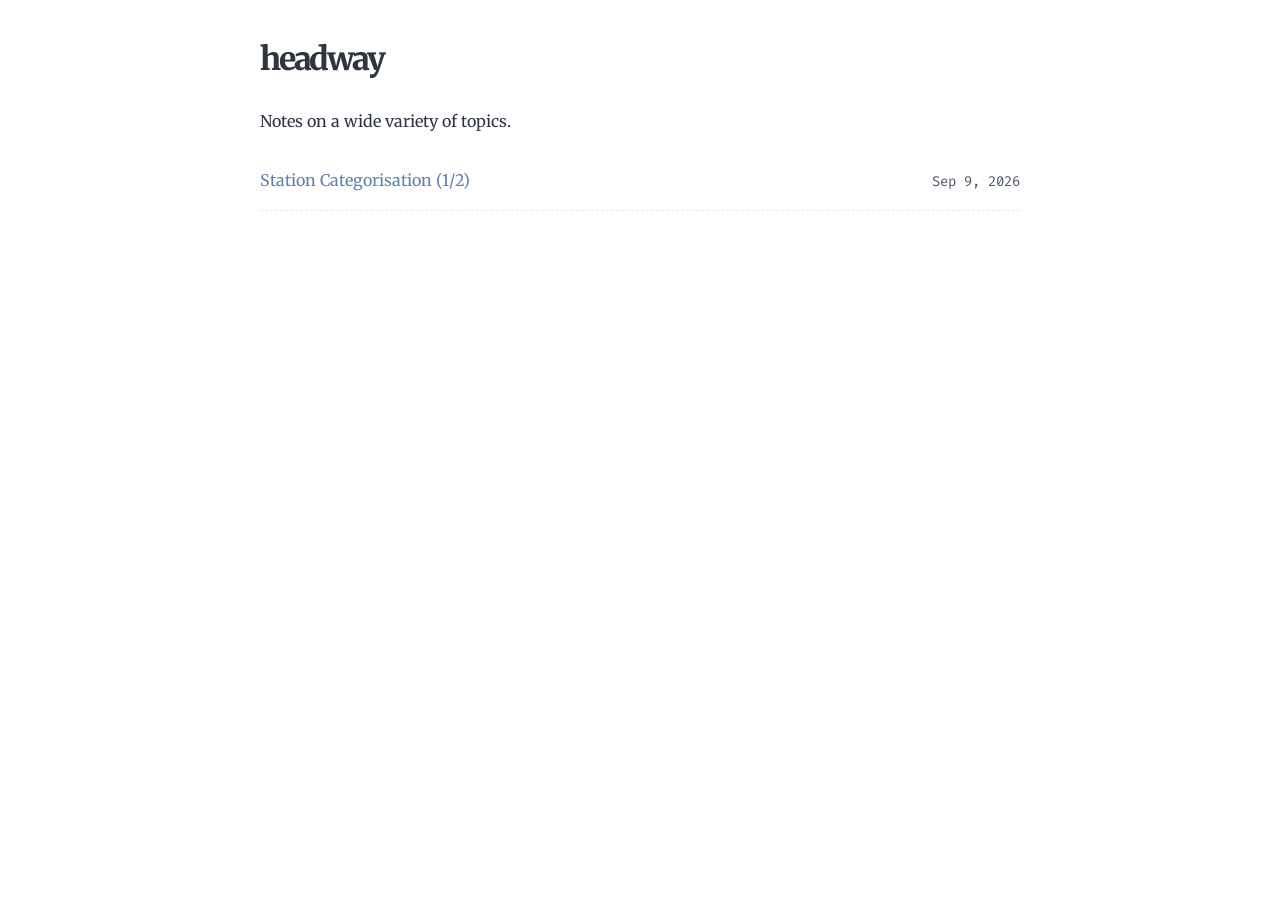
<file: index.html>
<!DOCTYPE html>
<html lang="en">
<head>
  <meta charset="UTF-8">
  <meta name="viewport" content="width=device-width, initial-scale=1.0">
  <title>headway</title>
  <link rel="stylesheet" href="css/style.css">
  <link rel="alternate" type="application/rss+xml" title="headway RSS Feed" href="feed.xml" />
</head>
<body>
  <header>
    <h1 class="site-tagline">headway</h1>
    <p>Notes on a wide variety of topics.</p>
  </header>

  <main>
    <ul class="article-list">
      <li>
        <a href="articles/station-categorisation-1.html">
          Station Categorisation (1/2)
        </a>
	<time datetime="2026-09-09">Sep 9, 2026</time>
      </li>
    </ul>
  </main>
</body>
</html>
</file>
<file: css/style.css>
/* ==========================================================================
   1. FONTS & THEME VARIABLES (Nord Palette)
   ========================================================================== */

@import url("https://fonts.googleapis.com/css2?family=Merriweather:ital,wght@0,300..900;1,300..900&family=Fira+Code:wght@300..700&display=swap");

:root {
  --monospace-font: "Fira Code", monospace;
  --text-font: "Merriweather", serif;
  --heading-font: "Merriweather", serif;
  --radius: 12px;
  --max-width: 760px;
}

/* Base Colors */
:root {
  --background: light-dark(#ffffff, #2e3440);
  --foreground: light-dark(#2e3440, #d8dee9);
  --muted: light-dark(#e5e9f0, #434c5e);
  --muted-foreground: light-dark(#4c566a, #a3be8c);
  --popover: light-dark(#f0f4fc, #3b4252);
  --popover-foreground: light-dark(#2e3440, #d8dee9);
  --card: light-dark(#f8fafc, #3b4252);
  --card-foreground: light-dark(#3b4252, #e5e9f0);
  --border: light-dark(#e2e8f0, #4c566a);
  --input: light-dark(#e5e9f0, #3b4252);
  --primary: light-dark(#5e81ac, #88c0d0);
  --title: light-dark(#2e3440, #d8dee9);
  --primary-foreground: light-dark(#ffffff, #2e3440);
  --secondary: light-dark(#81a1c1, #4c566a);
  --secondary-foreground: light-dark(#2e3440, #eceff4);
  --accent: light-dark(#88c0d0, #5e81ac);
  --accent-foreground: light-dark(#ffffff, #969eb0);
  --ring: light-dark(#81a1c1, #5e81ac);
}

/* Semantic Colors */
:root {
  --destructive: hsl(0deg 100% 65%);
  --destructive-foreground: light-dark(#eceff4, #2e3440);
  --error: light-dark(#bf616a, #bf616a);
  --error-foreground: light-dark(#eceff4, #2e3440);
  --success: light-dark(#a3be8c, #a3be8c);
  --success-foreground: light-dark(#eceff4, #2e3440);
  --action: light-dark(#ebcb8b, #ebcb8b);
  --action-hover: light-dark(#f0d9a8, #eacb8b);
  --action-foreground: light-dark(#2e3440, #2e3440);
  --link: light-dark(#5e81ac, #88c0d0);
  --link-visited: light-dark(#b48ead, #b48ead);
  --stale: hsl(42deg 56% 44% / 25%);
}

/* Shadows */
:root {
  --base-shadow: light-dark(
    hsla(0deg, 0%, 85%, 40%),
    hsla(0deg, 0%, 36%, 60%)
  );
  --base-shadow-darker: light-dark(
    hsla(0deg, 0%, 50%, 40%),
    hsla(0deg, 0%, 50%, 60%)
  );
  --base-shadow-opacity: 5%;
}

/* ==========================================================================
   2. GLOBAL BODY & CONTAINER STYLES
   ========================================================================== */

body {
  background-color: var(--background) !important;
  color: var(--foreground) !important;
  font-family: var(--text-font) !important;
  line-height: 1.7;
  max-width: var(--max-width);
  margin: 2rem auto;
  padding: 0 1.25rem;
}

.site-tagline {
  font-family: var(--text-font) !important;
  font-weight: 800 !important;
  letter-spacing: -0.07em !important;
}

/* ==========================================================================
   3. HOMEPAGE LISTINGS & TYPOGRAPHY
   ========================================================================== */

.article-list {
  list-style: none;
  padding: 0;
  margin: 0;
}

.article-list li {
  display: flex;
  justify-content: space-between;
  align-items: baseline;
  padding: 1rem 0;
  border-bottom: 1px dashed var(--border);
}

a {
  color: var(--link);
  text-decoration: none;
}

a:hover {
  text-decoration: underline;
}

a:visited {
  color: var(--link-visited);
}

time {
  color: var(--muted-foreground);
  font-size: 0.875rem;
  font-family: var(--monospace-font);
}

/* ==========================================================================
   4. Header / Footer
   ========================================================================== */

#app-header {
  width: 100%;
  height: 36px;
  border-bottom: 1px dashed var(--border);
  display: flex;
  align-items: center;
  padding: 0 8px;
  background-color: var(--background);
  color: var(--title);
}

#app-header a {
  color: var(--muted-foreground);
  text-decoration: none;
}

#app-header a:hover {
  text-decoration: underline;
}

#app-footer {
  width: 100%;
  /* margin: 40px auto 20px auto; */
  padding: 16px 0;
  box-sizing: border-box;
  background-color: transparent;
  border-top: 1px dashed var(--border);
  font-family: var(--text-font, sans-serif) !important;
  font-size: 0.875rem;
  color: var(--muted-foreground);
  flex-shrink: 0;
}

#app-footer .footer-content {
  display: flex;
  align-items: center;
  justify-content: center;
  gap: 12px;
}

#app-footer strong {
  color: var(--foreground);
  font-weight: 600;
}

#app-footer .footer-separator {
  color: var(--border);
}

#app-footer time {
  color: var(--muted-foreground);
}
</file>
